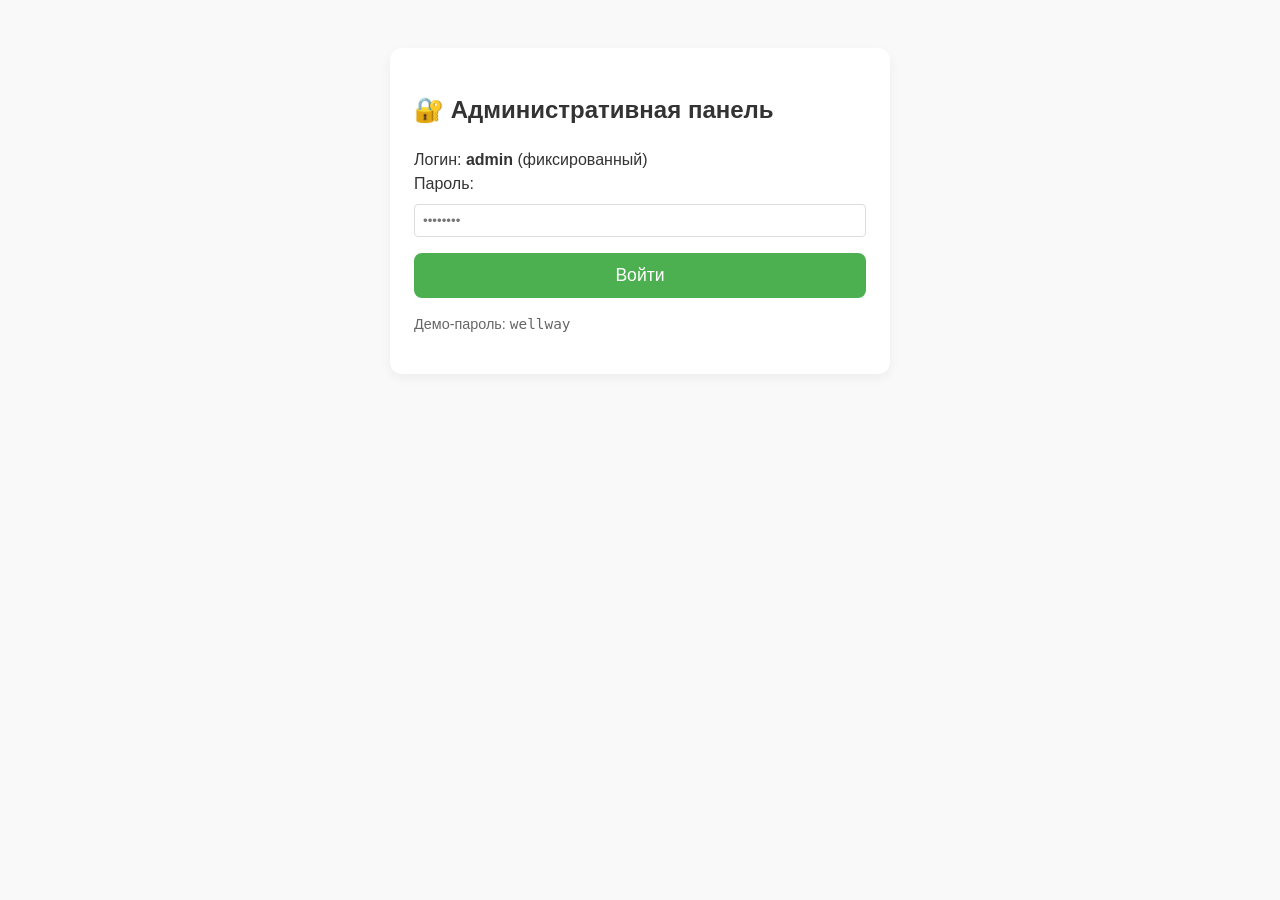
<file: admin/index.html>
<!DOCTYPE html>
<html lang="ru">
<head>
  <meta charset="UTF-8">
  <title>WellWay Admin</title>
  <link rel="stylesheet" href="../assets/style.css">
</head>
<body>
  <div class="admin-login">
    <h2>🔐 Административная панель</h2>
    <form id="login-form">
      <label>Логин: <strong>admin</strong> (фиксированный)</label><br>
      <label>Пароль:</label>
      <input type="password" id="password" placeholder="••••••••" required>
      <button type="submit" class="btn btn-primary">Войти</button>
    </form>
    <p class="hint">Демо-пароль: <code>wellway</code></p>
  </div>

  <script src="../lib/auth.js"></script>
  <script>
    document.getElementById('login-form').onsubmit = async (e) => {
      e.preventDefault();
      const pwd = document.getElementById('password').value;
      const success = await auth.login(pwd);
      if (success) {
        window.location.href = 'setup-wizard.html';
      } else {
        alert('❌ Неверный пароль');
      }
    };
  </script>
</body>
</html>
</file>
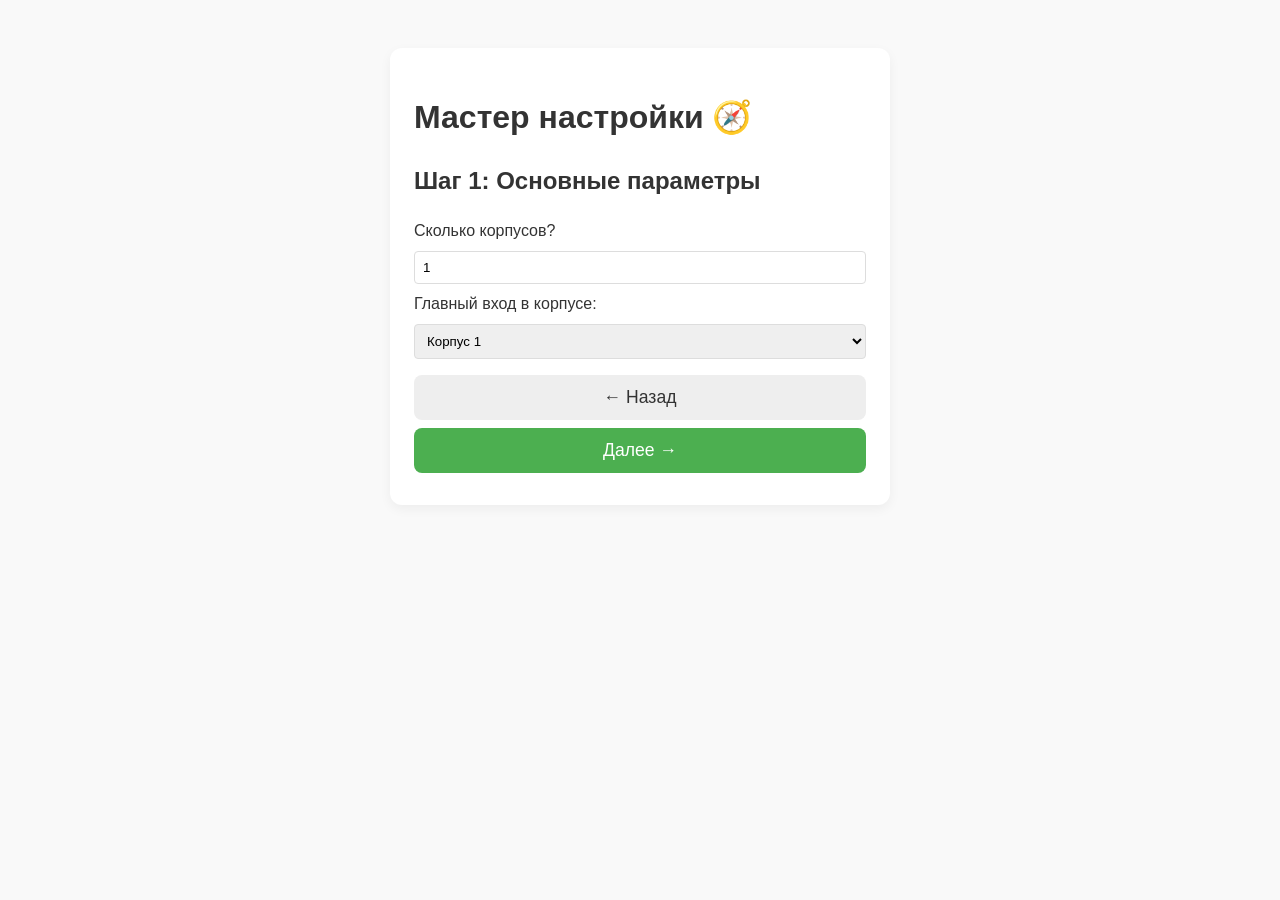
<file: admin/setup-wizard.html>
<!DOCTYPE html>
<html lang="ru">
<head>
  <meta charset="UTF-8">
  <title>Мастер настройки — WellWay</title>
  <link rel="stylesheet" href="../assets/style.css">
</head>
<body>
  <div class="admin-container">
    <h1>Мастер настройки 🧭</h1>
    <div id="wizard"></div>
    <button id="btn-prev" class="btn" disabled>← Назад</button>
    <button id="btn-next" class="btn btn-primary">Далее →</button>
  </div>

  <script type="module" src="js/setup-wizard.js"></script>
</body>
</html>
</file>
<file: assets/style.css>
:root {
  --primary: #4CAF50;
  --secondary: #2196F3;
  --help: #FF9800;
  --bg: #f9f9f9;
  --text: #333;
  --border: #ddd;
}

* {
  box-sizing: border-box;
}

body {
  font-family: -apple-system, BlinkMacSystemFont, 'Segoe UI', Roboto, sans-serif;
  margin: 0;
  padding: 0;
  background-color: var(--bg);
  color: var(--text);
  line-height: 1.5;
}

.header {
  background: white;
  padding: 1rem;
  text-align: center;
  border-bottom: 1px solid var(--border);
}

.logo {
  height: 40px;
  margin-bottom: 0.5rem;
}

.container {
  max-width: 600px;
  margin: 2rem auto;
  padding: 0 1rem;
}

.step {
  animation: fadeIn 0.3s;
}

.hidden {
  display: none;
}

.btn {
  display: block;
  width: 100%;
  padding: 0.75rem;
  margin: 0.5rem 0;
  border: none;
  border-radius: 8px;
  font-size: 1.1rem;
  cursor: pointer;
  background: #eee;
  color: var(--text);
}

.btn-primary { background: var(--primary); color: white; }
.btn-secondary { background: var(--secondary); color: white; }
.btn-help { background: var(--help); color: white; }

.specialty-btn {
  text-align: left;
  padding-left: 1.5rem;
  background: white;
  border: 1px solid var(--border);
}

.suggestions {
  background: white;
  border: 1px solid var(--border);
  border-radius: 4px;
  margin-top: 0.5rem;
}

.prompt {
  font-size: 1.2rem;
  margin-bottom: 1.5rem;
  text-align: center;
}

.map-placeholder {
  background: #e0f7fa;
  border-radius: 8px;
  padding: 1rem;
  text-align: center;
  margin: 1rem 0;
  min-height: 150px;
}

@keyframes fadeIn {
  from { opacity: 0; transform: translateY(10px); }
  to { opacity: 1; transform: translateY(0); }
}

/* Админка */
.admin-login, .admin-container {
  max-width: 500px;
  margin: 3rem auto;
  padding: 1.5rem;
  background: white;
  border-radius: 12px;
  box-shadow: 0 4px 12px rgba(0,0,0,0.05);
}

input, select {
  width: 100%;
  padding: 0.5rem;
  margin: 0.5rem 0;
  border: 1px solid var(--border);
  border-radius: 4px;
}

.hint {
  font-size: 0.9rem;
  color: #666;
  margin-top: 1rem;
}
</file>
